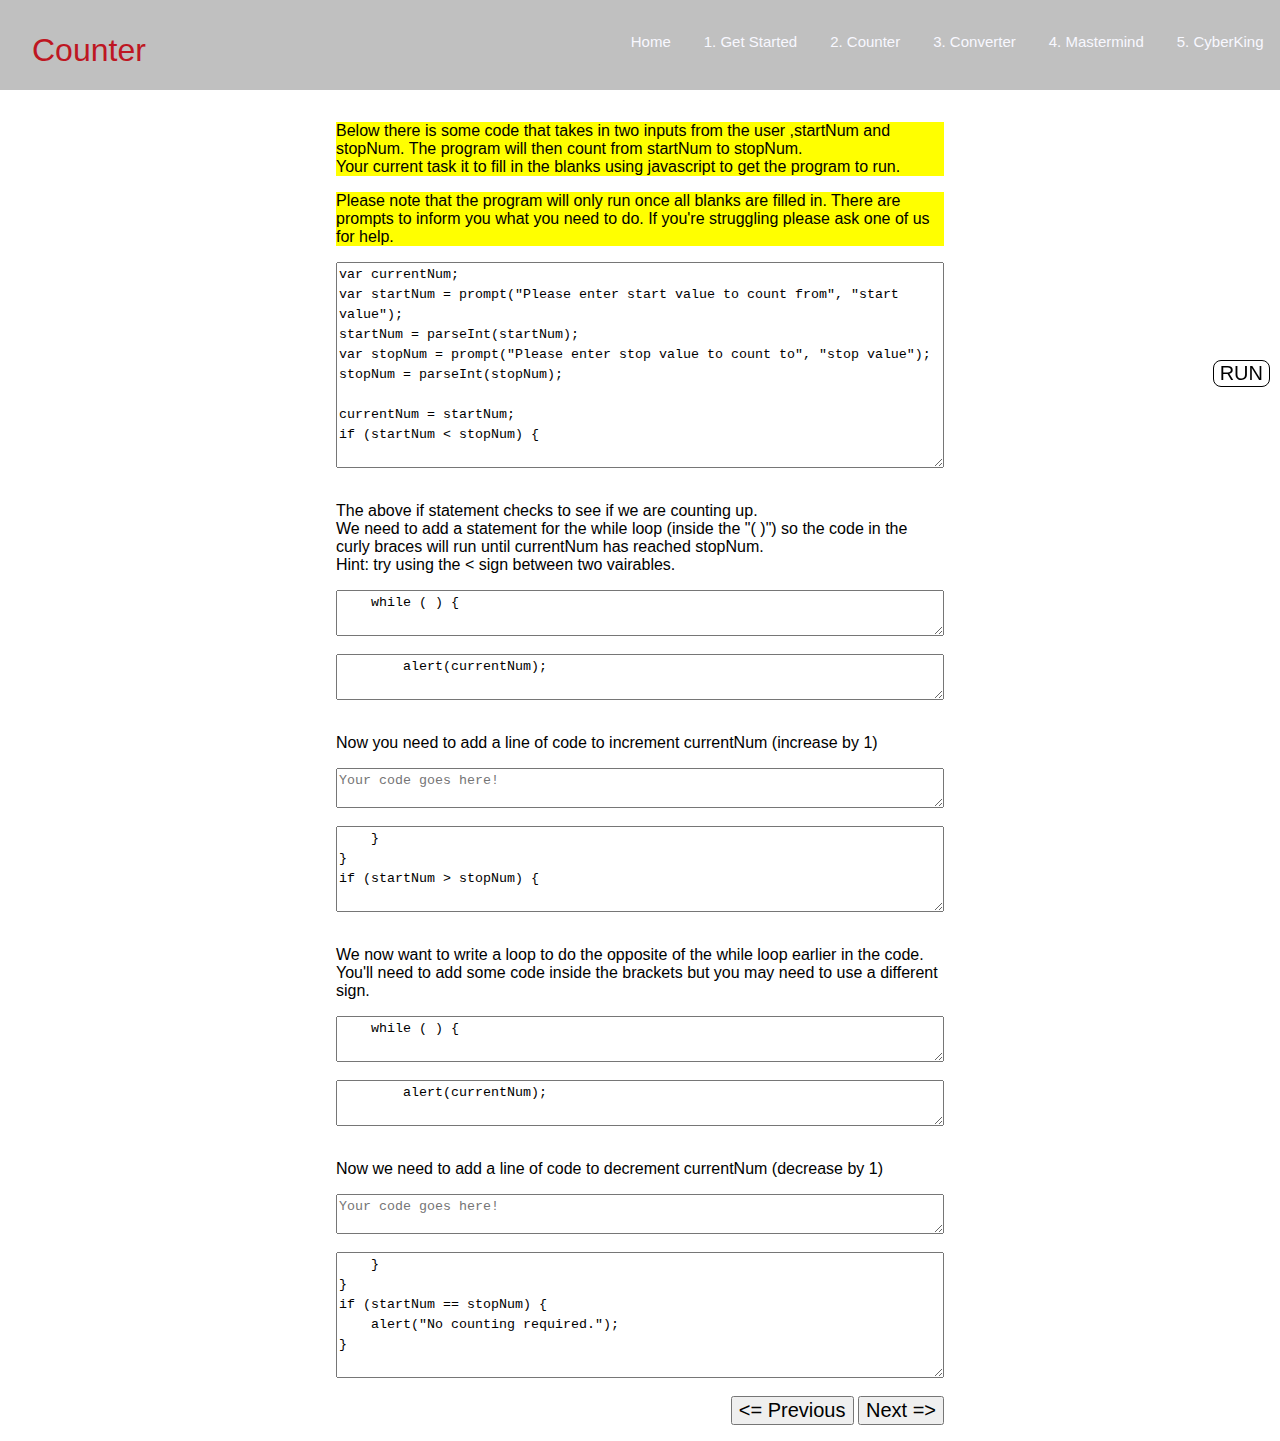
<file: counter.html>
<!--
	AUTHORS: Michael Rowley, Alexander Denton
	DESCRIPTION: This page is part of an interactive worksheet for individuals 
                 completing the software WEX workshop prior to the cyberking task
-->

<!DOCTYPE html>
<html lang="en">

<head>
    <link rel="stylesheet" type="text/css" href="style.css"> <!-- link to the stylesheet -->
    <meta charset="UTF-8">
    <meta name="viewport" content="width=device-width, initial-scale=1">
    <title>Counter</title>
    <link rel="stylesheet" href="https://cdnjs.cloudflare.com/ajax/libs/font-awesome/4.7.0/css/font-awesome.min.css">
</head>

<body>
    <header>
        <!-- header bar that is going to appear at the top of the screen  -->
        <div class="siteName">Counter</div>
        <!-- place the navigation links in a <nav> tag for accessibility purposes -->
        <nav id="desktopNav"> <!-- place the navigation links in a <nav> tag for accessibility purposes -->
            <ul id="desktopNavList">
                <li><a href="index.html">Home</a></li>
				<li><a href="helloWorld.html">1. Get Started</a></li>
                <li><a href="counter.html">2. Counter</a></li>
                <li><a href="decimalConverter.html">3. Converter</a></li>
                <li><a href="mastermind.html">4. Mastermind</a></li>
                <li><a href="cyberking.html">5. CyberKing</a></li>
            </ul>
        </nav>
        <!-- for mobile navigation https://www.w3schools.com/howto/howto_js_mobile_navbar.asp -->

        <!-- First div is for burger menu icon-->
        <nav id="mobileNav">
            <!-- "Hamburger menu" / "Bar icon" to toggle the navigation links -->
            <a href="javascript:void(0);" class="icon" onclick="revealMobileNav()">
                <i class="fa fa-bars"></i>
            </a>
            <!-- Navigation links (hidden by default) -->
            <ul id="mobileNavList">
                <li><a href="index.html">Home</a></li>
				<li><a href="helloWorld.html">1. Get Started</a></li>
                <li><a href="counter.html">2. Counter</a></li>
                <li><a href="decimalConverter.html">3. Converter</a></li>
                <li><a href="mastermind.html">4. Mastermind</a></li>
                <li><a href="cyberking.html">5. CyberKing</a></li>
            </ul>
        </nav>
    </header>

    <main>
        <script src="executeCode.js"></script>

        <p class="highlight">Below there is some code that takes in two inputs from the user ,startNum and stopNum. The program will then count from startNum to stopNum.</br>Your current task it to fill in the blanks using javascript to get the program to run.</p>
        <p class="highlight">Please note that the program will only run once all blanks are filled in. There are prompts to inform you what you need to do. If you're struggling please ask one of us for help.</p>

        <!--//TODO: What about accessibility?-->
        <!-- https://stackoverflow.com/a/48460773 -->
        <textarea readonly id="autoresizing">
var currentNum;
var startNum = prompt("Please enter start value to count from", "start value");
startNum = parseInt(startNum);
var stopNum = prompt("Please enter stop value to count to", "stop value");
stopNum = parseInt(stopNum);

currentNum = startNum;
if (startNum < stopNum) {
</textarea>
        </br>

        <p>The above if statement checks to see if we are counting up.</br>We need to add a statement for the while loop (inside the "( )") so the code in the curly braces will run until currentNum has reached stopNum.<br>Hint: try using the < sign between two vairables.</p>
        <textarea id="autoresizing" placeholder="Your code goes here!">
    while ( ) {
        </textarea>

        </br>
        <textarea readonly id="autoresizing">
        alert(currentNum);
        </textarea>
        </br>

        <p>Now you need to add a line of code to increment currentNum (increase by 1)</p>
        <textarea id="autoresizing" placeholder="Your code goes here!"></textarea>
        </br>

        <textarea readonly id="autoresizing">
    }
}
if (startNum > stopNum) {          
        </textarea>
        </br>

        <p>We now want to write a loop to do the opposite of the while loop earlier in the code. You'll need to add some code inside the brackets but you may need to use a different sign.</p>
        <textarea id="autoresizing" placeholder="Your code goes here!">
    while ( ) {
        </textarea>
        </br>

        <textarea readonly id="autoresizing">
        alert(currentNum);
        </textarea>
        </br>

        <p>Now we need to add a line of code to decrement currentNum (decrease by 1)</p>
        <textarea id="autoresizing" placeholder="Your code goes here!"></textarea>
        </br>

        <textarea readonly id="autoresizing">
    }
}
if (startNum == stopNum) {
    alert("No counting required.");
}
        </textarea>
        </br>

        <!-- Buttons to navigate between pages and run code.-->
        <button id="runButton" onclick="execute()">RUN</button>
		<div id="rightAlign">
			<button onclick="window.location.href = 'forLoops.html';"><= Previous</button>
			<button onclick="window.location.href = 'decimalConverter.html';">Next =></button>
		</div>

    </main>
	<script type="text/javascript">
	        textarea = document.querySelector("#autoresizing");
	        textarea.addEventListener('input', autoResize, false);
	 
	        function autoResize() {
	            this.style.height = 'auto';
	            this.style.height = this.scrollHeight + 'px';
	        }
    	</script>
</body>

</html>
</file>
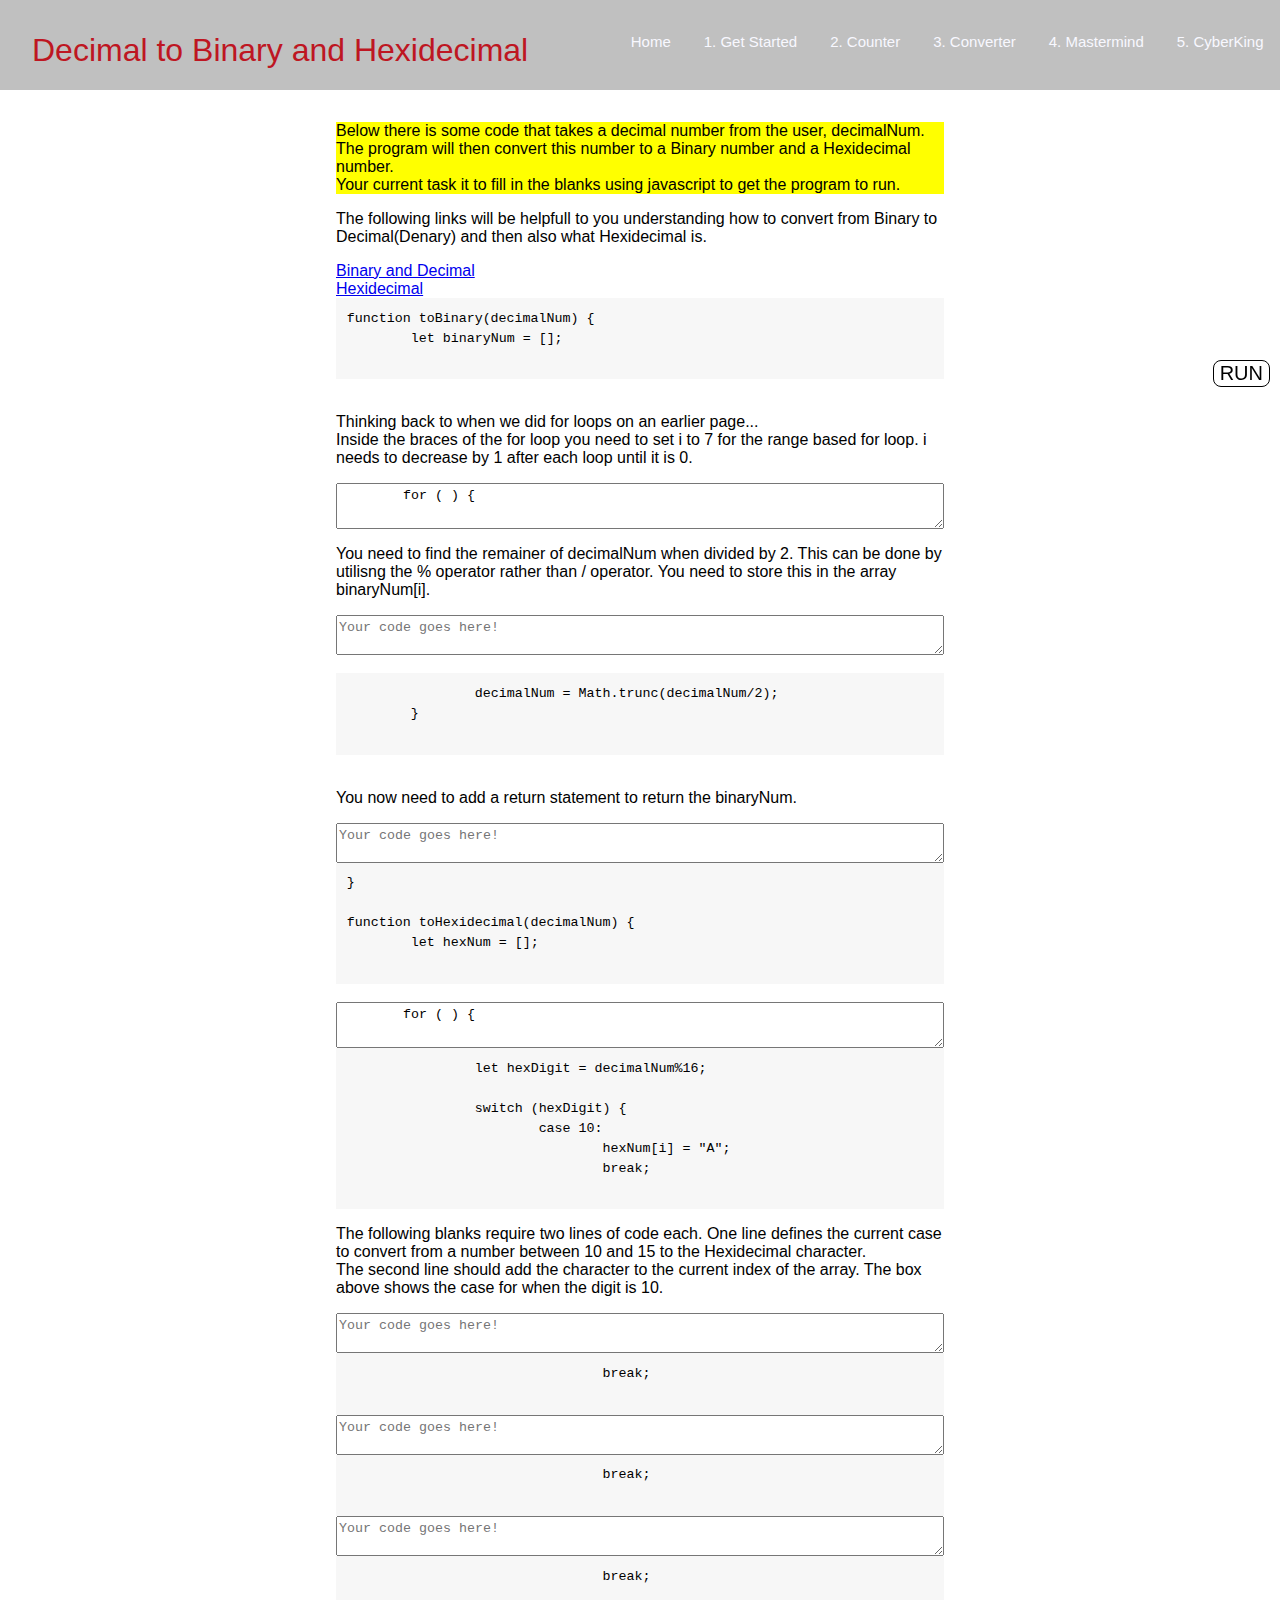
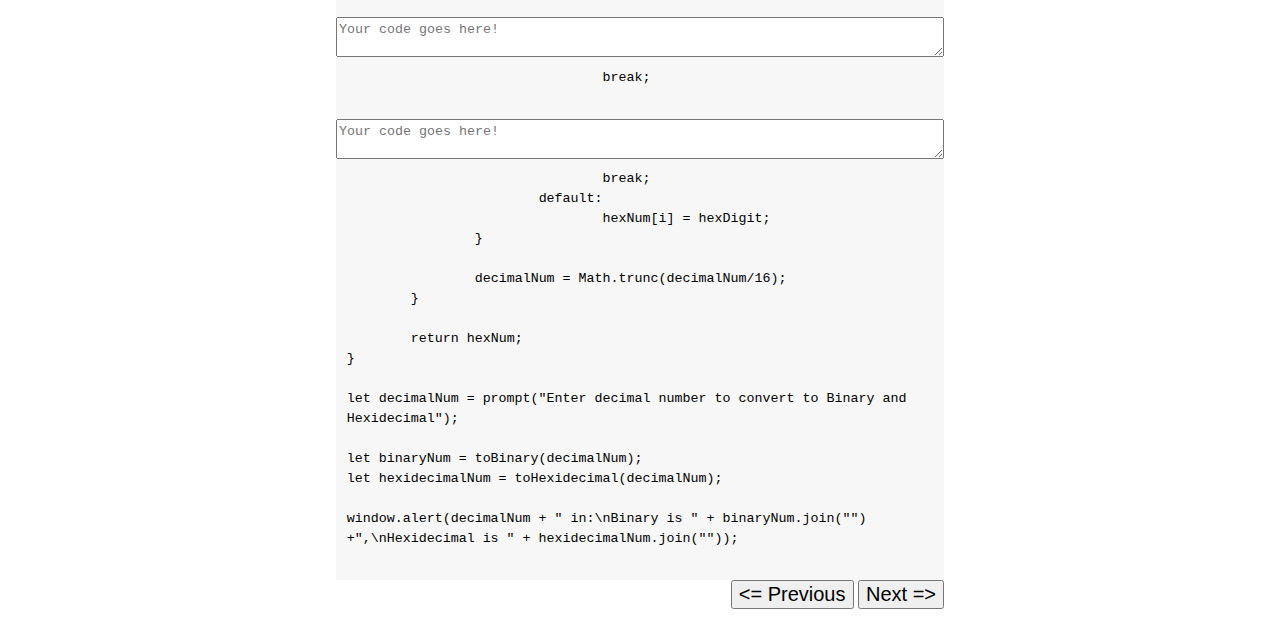
<file: decimalConverter.html>
<!--
	AUTHORS: Michael Rowley, Alexander Denton
	DESCRIPTION: This page is part of an interactive worksheet for individuals 
                 completing the software WEX workshop prior to the cyberking task
-->
                 
<!DOCTYPE html>
<html lang="en">

<head>
	<link rel="stylesheet" type="text/css" href="style.css"> <!-- link to the stylesheet -->
	<meta charset="UTF-8">
	<meta name="viewport" content="width=device-width, initial-scale=1">
	<title>Decimal Converter</title>
	<link rel="stylesheet" href="https://cdnjs.cloudflare.com/ajax/libs/font-awesome/4.7.0/css/font-awesome.min.css">
</head>

<body>
	<header>
		<!-- header bar that is going to appear at the top of the screen  -->
		<div class="siteName">Decimal to Binary and Hexidecimal</div>
		<!-- place the navigation links in a <nav> tag for accessibility purposes -->
		<nav id="desktopNav"> <!-- place the navigation links in a <nav> tag for accessibility purposes -->
			<ul id="desktopNavList">
				<li><a href="index.html">Home</a></li>
				<li><a href="helloWorld.html">1. Get Started</a></li>
                <li><a href="counter.html">2. Counter</a></li>
                <li><a href="decimalConverter.html">3. Converter</a></li>
                <li><a href="mastermind.html">4. Mastermind</a></li>
                <li><a href="cyberking.html">5. CyberKing</a></li>
			</ul>
		</nav>
		<!-- for mobile navigation https://www.w3schools.com/howto/howto_js_mobile_navbar.asp -->

		<!-- First div is for burger menu icon-->
		<nav id="mobileNav">
			<!-- "Hamburger menu" / "Bar icon" to toggle the navigation links -->
			<a href="javascript:void(0);" class="icon" onclick="revealMobileNav()">
				<i class="fa fa-bars"></i>
			</a>
			<!-- Navigation links (hidden by default) -->
			<ul id="mobileNavList">
				<li><a href="index.html">Home</a></li>
				<li><a href="helloWorld.html">1. Get Started</a></li>
                <li><a href="counter.html">2. Counter</a></li>
                <li><a href="decimalConverter.html">3. Converter</a></li>
                <li><a href="mastermind.html">4. Mastermind</a></li>
                <li><a href="cyberking.html">5. CyberKing</a></li>
			</ul>
		</nav>
	</header>
	<main>
		<script src="executeCode.js"></script>

		<p class="highlight">Below there is some code that takes a decimal number from the user, decimalNum. The program will then convert this number to a Binary number and a Hexidecimal number.</br>Your current task it to fill in the blanks using javascript to get the program to run.</p>
		<p>The following links will be helpfull to you understanding how to convert from Binary to Decimal(Denary) and then also what Hexidecimal is.</p>
		<a href="https://www.bbc.co.uk/bitesize/guides/z6qqmsg/revision/3">Binary and Decimal</a>
		<br>
		<a href="https://www.bbc.co.uk/bitesize/guides/z6qqmsg/revision/6">Hexidecimal</a>
		<br>
		<textarea readonly onclick="this.style.height = this.scrollHeight + 'px';" class="fixed">
function toBinary(decimalNum) {
	let binaryNum = [];
		</textarea>
		</br>
		<p>Thinking back to when we did for loops on an earlier page...<br>Inside the braces of the for loop you need to set i to 7 for the range based for loop. i needs to decrease by 1 after each loop until it is 0.</p>
		<textarea placeholder="Your code goes here!">
	for ( ) {
		</textarea>
		<p>You need to find the remainer of decimalNum when divided by 2. This can be done by utilisng the % operator rather than / operator. You need to store this in the array binaryNum[i].</p>
		<textarea placeholder="Your code goes here!"></textarea>
		</br>
		<textarea readonly onclick="this.style.height = this.scrollHeight + 'px';" class="fixed">
		decimalNum = Math.trunc(decimalNum/2);
	}
		</textarea>
		</br>
		<p>You now need to add a return statement to return the binaryNum.</p>
		<textarea placeholder="Your code goes here!"></textarea>
		<textarea readonly onclick="this.style.height = this.scrollHeight + 'px';" class="fixed">
}

function toHexidecimal(decimalNum) {
	let hexNum = [];
		</textarea>
		</br>
		<textarea placeholder="Your code goes here!">
	for ( ) {
		</textarea>
		<textarea readonly onclick="this.style.height = this.scrollHeight + 'px';" class="fixed">
		let hexDigit = decimalNum%16;

		switch (hexDigit) {
			case 10:
				hexNum[i] = "A";
				break;
		</textarea>
		<p>The following blanks require two lines of code each. One line defines the current case to convert from a number between 10 and 15 to the Hexidecimal character.</br>The second line should add the character to the current index of the array. The box above shows the case for when the digit is 10.</p>
		<textarea placeholder="Your code goes here!"></textarea>
		<textarea readonly onclick="this.style.height = this.scrollHeight + 'px';" class="fixed">
				break;
		</textarea>
		<textarea placeholder="Your code goes here!"></textarea>
		<textarea readonly onclick="this.style.height = this.scrollHeight + 'px';" class="fixed">
				break;
		</textarea>
		<textarea placeholder="Your code goes here!"></textarea>
		<textarea readonly onclick="this.style.height = this.scrollHeight + 'px';" class="fixed">
				break;
		</textarea>
		<textarea placeholder="Your code goes here!"></textarea>
		<textarea readonly onclick="this.style.height = this.scrollHeight + 'px';" class="fixed">
				break;
		</textarea>
		<textarea placeholder="Your code goes here!"></textarea>
		<textarea readonly onclick="this.style.height = this.scrollHeight + 'px';" class="fixed">
				break;
			default:
				hexNum[i] = hexDigit;
		}
		
		decimalNum = Math.trunc(decimalNum/16);
	}
	
	return hexNum;
}

let decimalNum = prompt("Enter decimal number to convert to Binary and Hexidecimal");

let binaryNum = toBinary(decimalNum);
let hexidecimalNum = toHexidecimal(decimalNum);

window.alert(decimalNum + " in:\nBinary is " + binaryNum.join("") +",\nHexidecimal is " + hexidecimalNum.join(""));
		</textarea>

		<!-- Buttons to navigate between pages and run code.-->
		<button id="runButton" onclick="execute()">RUN</button>
		<div id="rightAlign">
			<button onclick="window.location.href = 'counter.html';"><= Previous</button>
			<button onclick="window.location.href = 'mastermind.html';">Next =></button>
		</div>

	</main>
</body>

</html>
</file>
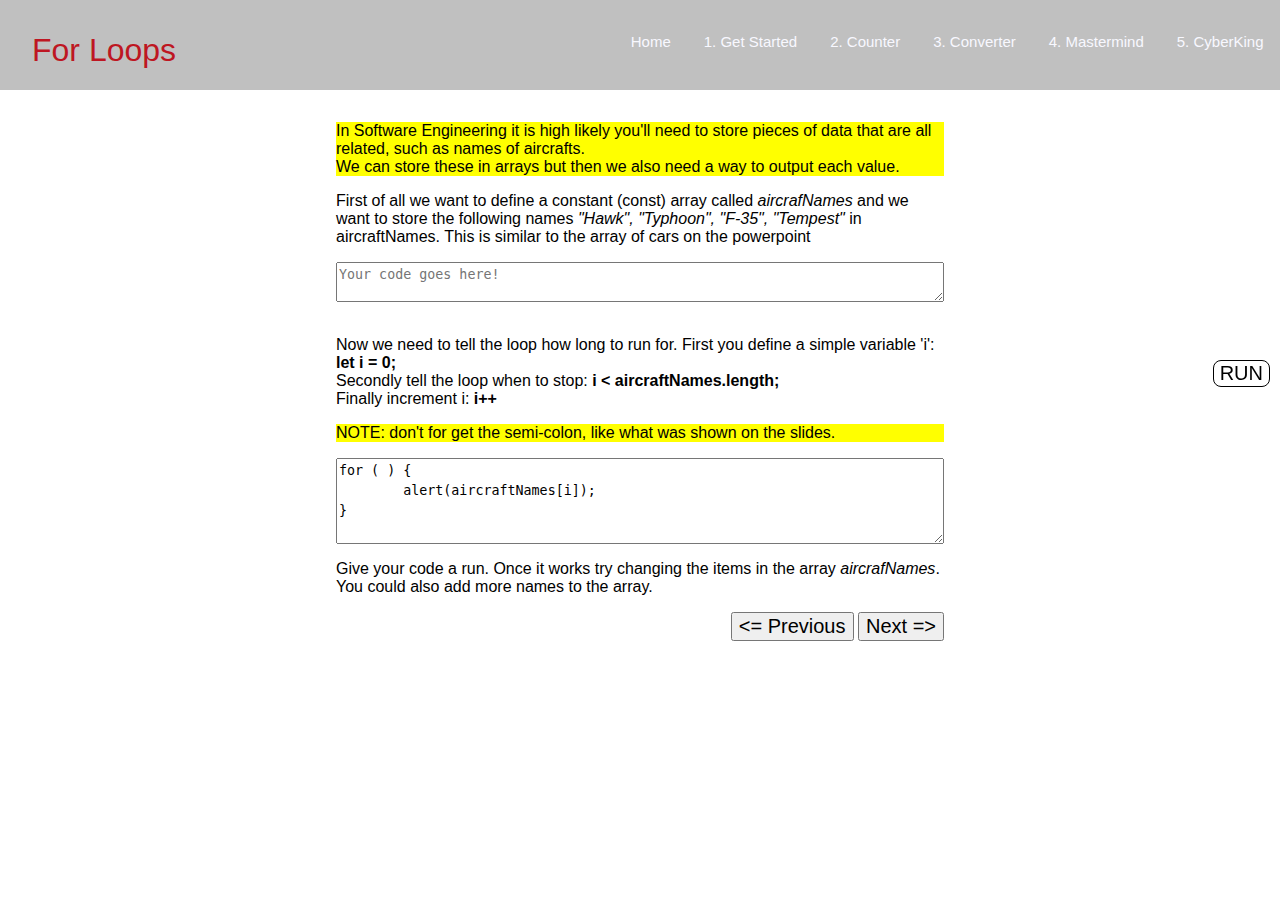
<file: forLoops.html>
<!--
	AUTHORS: Michael Rowley, Alexander Denton
	DESCRIPTION: This page is part of an interactive worksheet for individuals 
                 completing the software WEX workshop prior to the cyberking task
-->
                 
<!DOCTYPE html>
<html lang="en">

<head>
	<link rel="stylesheet" type="text/css" href="style.css"> <!-- link to the stylesheet -->
	<meta charset="UTF-8">
	<meta name="viewport" content="width=device-width, initial-scale=1">
	<title>For Loops</title>
	<link rel="stylesheet" href="https://cdnjs.cloudflare.com/ajax/libs/font-awesome/4.7.0/css/font-awesome.min.css">
</head>

<body>
	<header>
		<!-- header bar that is going to appear at the top of the screen  -->
		<div class="siteName">For Loops</div>
		<!-- place the navigation links in a <nav> tag for accessibility purposes -->
		<nav id="desktopNav"> <!-- place the navigation links in a <nav> tag for accessibility purposes -->
			<ul id="desktopNavList">
				<li><a href="index.html">Home</a></li>
				<li><a href="helloWorld.html">1. Get Started</a></li>
                <li><a href="counter.html">2. Counter</a></li>
                <li><a href="decimalConverter.html">3. Converter</a></li>
                <li><a href="mastermind.html">4. Mastermind</a></li>
                <li><a href="cyberking.html">5. CyberKing</a></li>
			</ul>
		</nav>
		<!-- for mobile navigation https://www.w3schools.com/howto/howto_js_mobile_navbar.asp -->

		<!-- First div is for burger menu icon-->
		<nav id="mobileNav">
			<!-- "Hamburger menu" / "Bar icon" to toggle the navigation links -->
			<a href="javascript:void(0);" class="icon" onclick="revealMobileNav()">
				<i class="fa fa-bars"></i>
			</a>
			<!-- Navigation links (hidden by default) -->
			<ul id="mobileNavList">
				<li><a href="index.html">Home</a></li>
				<li><a href="helloWorld.html">1. Get Started</a></li>
                <li><a href="counter.html">2. Counter</a></li>
                <li><a href="decimalConverter.html">3. Converter</a></li>
                <li><a href="mastermind.html">4. Mastermind</a></li>
                <li><a href="cyberking.html">5. CyberKing</a></li>
			</ul>
		</nav>
	</header>
	<main>
		<script src="executeCode.js"></script>

		<p class="highlight">In Software Engineering it is high likely you'll need to store pieces of data that are all related, such as names of aircrafts.<br>We can store these in arrays but then we also need a way to output each value.</p>
		<p>First of all we want to define a constant (const) array called <i>aircrafNames</i> and we want to store the following names <i>"Hawk", "Typhoon", "F-35", "Tempest"</i> in aircraftNames. This is similar to the array of cars on the powerpoint</p>
		<textarea placeholder="Your code goes here!"></textarea>
		</br>
		<p>Now we need to tell the loop how long to run for. First you define a simple variable 'i': <b>let i = 0;</b><br>Secondly tell the loop when to stop: <b>i < aircraftNames.length;</b><br>Finally increment i: <b>i++</b></p>
		<p class="highlight">NOTE: don't for get the semi-colon, like what was shown on the slides.</p>
		<textarea>
for ( ) {
	alert(aircraftNames[i]);
}
		</textarea>

		<p>Give your code a run. Once it works try changing the items in the array <i>aircrafNames</i>. You could also add more names to the array.</p>
		
		<!-- Buttons to navigate between pages and run code.-->
		<button id="runButton" onclick="execute()">RUN</button>
		<div id="rightAlign">
			<button onclick="window.location.href = 'ifStatements.html';"><= Previous</button>
			<button onclick="window.location.href = 'counter.html';">Next =></button>
		</div>

	</main>
</body>

</html>
</file>
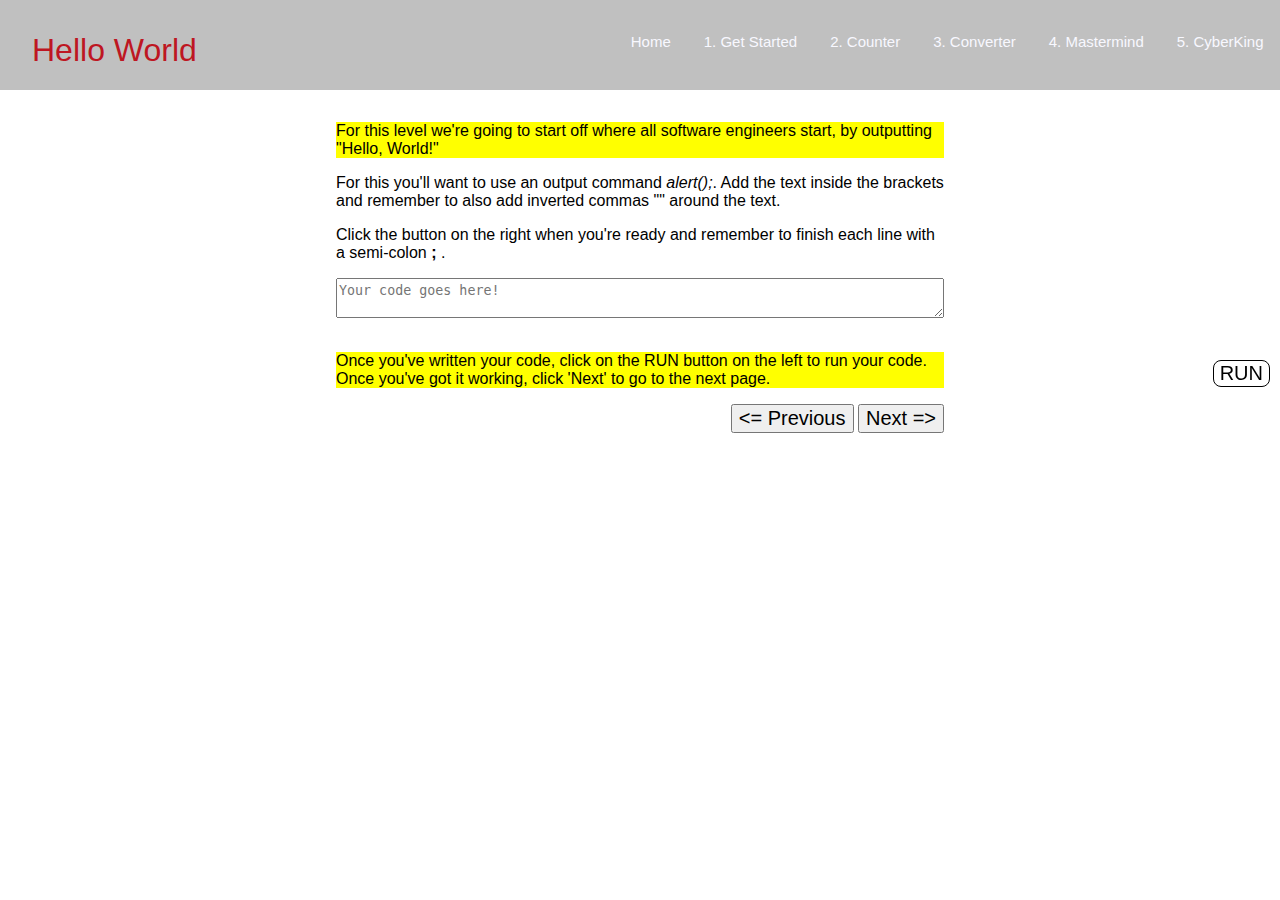
<file: helloWorld.html>
<!--
	AUTHORS: Michael Rowley, Alexander Denton
	DESCRIPTION: This page is part of an interactive worksheet for individuals 
                 completing the software WEX workshop prior to the cyberking task
-->
                 
<!DOCTYPE html>
<html lang="en">

<head>
	<link rel="stylesheet" type="text/css" href="style.css"> <!-- link to the stylesheet -->
	<meta charset="UTF-8">
	<meta name="viewport" content="width=device-width, initial-scale=1">
	<title>Hello World</title>
	<link rel="stylesheet" href="https://cdnjs.cloudflare.com/ajax/libs/font-awesome/4.7.0/css/font-awesome.min.css">
</head>

<body>
	<header>
		<!-- header bar that is going to appear at the top of the screen  -->
		<div class="siteName">Hello World</div>
		<!-- place the navigation links in a <nav> tag for accessibility purposes -->
		<nav id="desktopNav"> <!-- place the navigation links in a <nav> tag for accessibility purposes -->
			<ul id="desktopNavList">
				<li><a href="index.html">Home</a></li>
				<li><a href="helloWorld.html">1. Get Started</a></li>
                <li><a href="counter.html">2. Counter</a></li>
                <li><a href="decimalConverter.html">3. Converter</a></li>
                <li><a href="mastermind.html">4. Mastermind</a></li>
                <li><a href="cyberking.html">5. CyberKing</a></li>
			</ul>
		</nav>
		<!-- for mobile navigation https://www.w3schools.com/howto/howto_js_mobile_navbar.asp -->

		<!-- First div is for burger menu icon-->
		<nav id="mobileNav">
			<!-- "Hamburger menu" / "Bar icon" to toggle the navigation links -->
			<a href="javascript:void(0);" class="icon" onclick="revealMobileNav()">
				<i class="fa fa-bars"></i>
			</a>
			<!-- Navigation links (hidden by default) -->
			<ul id="mobileNavList">
				<li><a href="index.html">Home</a></li>
				<li><a href="helloWorld.html">1. Get Started</a></li>
                <li><a href="counter.html">2. Counter</a></li>
                <li><a href="decimalConverter.html">3. Converter</a></li>
                <li><a href="mastermind.html">4. Mastermind</a></li>
                <li><a href="cyberking.html">5. CyberKing</a></li>
			</ul>
		</nav>
	</header>
	<main>
		<script src="executeCode.js"></script>

		<p class="highlight">For this level we're going to start off where all software engineers start, by outputting "Hello, World!"</p>
		<p>For this you'll want to use an output command <i>alert();</i>. Add the text inside the brackets and remember to also add inverted commas "" around the text.</p>
		<p>Click the button on the right when you're ready and remember to finish each line with a semi-colon <b>;</b> .</p>
		
		<textarea placeholder="Your code goes here!"></textarea>
		</br>

		<p class="highlight">Once you've written your code, click on the RUN button on the left to run your code.<br>Once you've got it working, click 'Next' to go to the next page.</p>
		
		<!-- Buttons to navigate between pages and run code.-->
		<button id="runButton" onclick="execute()">RUN</button>
		<div id="rightAlign">
			<button onclick="window.location.href = 'index.html';"><= Previous</button>
			<button onclick="window.location.href = 'ifStatements.html';">Next =></button>
		</div>

	</main>
</body>

</html>
</file>
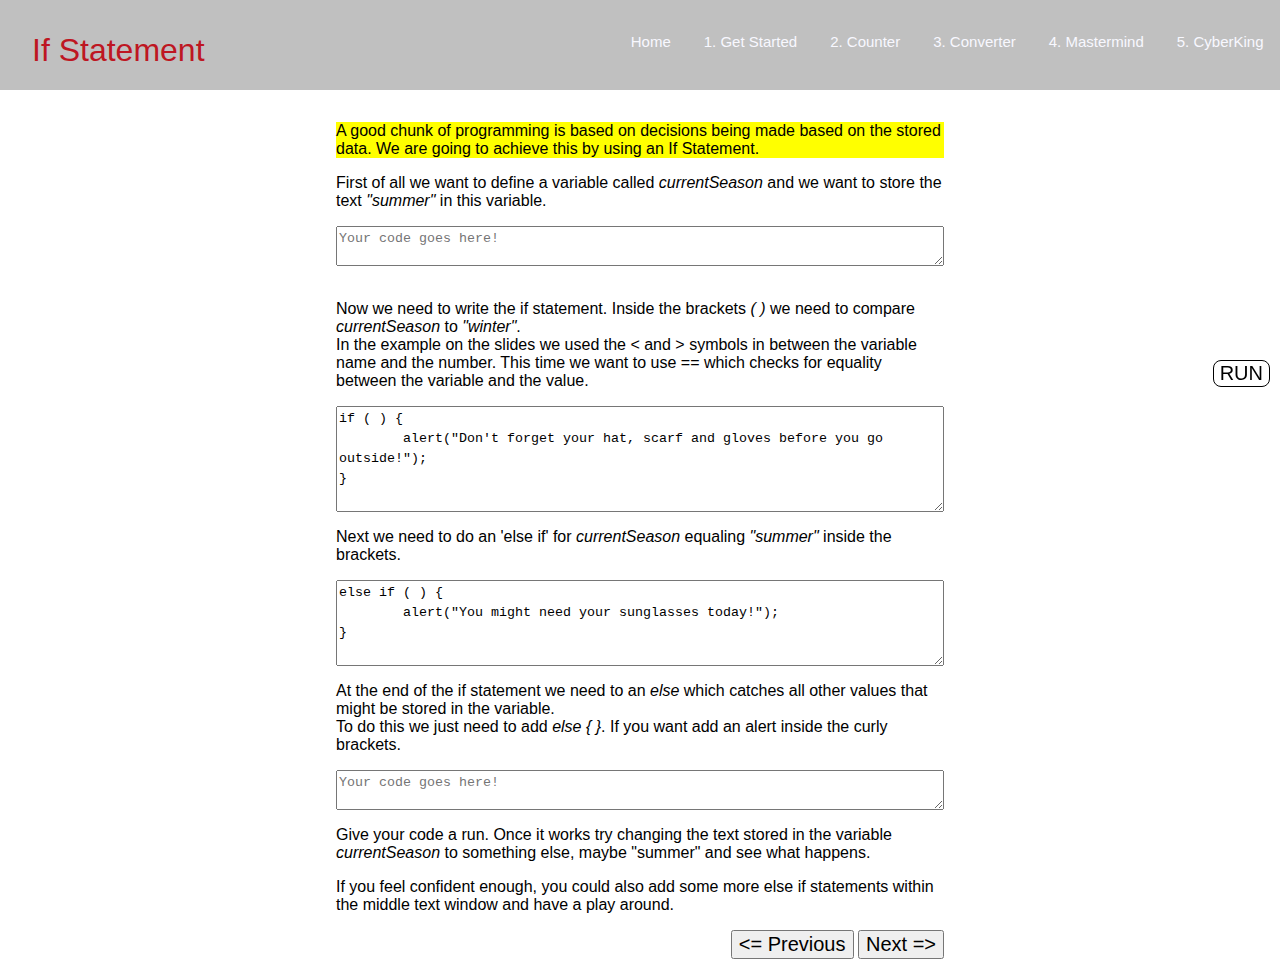
<file: ifStatements.html>
<!--
	AUTHORS: Michael Rowley, Alexander Denton
	DESCRIPTION: This page is part of an interactive worksheet for individuals 
                 completing the software WEX workshop prior to the cyberking task
-->
                 
<!DOCTYPE html>
<html lang="en">

<head>
	<link rel="stylesheet" type="text/css" href="style.css"> <!-- link to the stylesheet -->
	<meta charset="UTF-8">
	<meta name="viewport" content="width=device-width, initial-scale=1">
	<title>If Statement</title>
	<link rel="stylesheet" href="https://cdnjs.cloudflare.com/ajax/libs/font-awesome/4.7.0/css/font-awesome.min.css">
</head>

<body>
	<header>
		<!-- header bar that is going to appear at the top of the screen  -->
		<div class="siteName">If Statement</div>
		<!-- place the navigation links in a <nav> tag for accessibility purposes -->
		<nav id="desktopNav"> <!-- place the navigation links in a <nav> tag for accessibility purposes -->
			<ul id="desktopNavList">
				<li><a href="index.html">Home</a></li>
				<li><a href="helloWorld.html">1. Get Started</a></li>
                <li><a href="counter.html">2. Counter</a></li>
                <li><a href="decimalConverter.html">3. Converter</a></li>
                <li><a href="mastermind.html">4. Mastermind</a></li>
                <li><a href="cyberking.html">5. CyberKing</a></li>
			</ul>
		</nav>
		<!-- for mobile navigation https://www.w3schools.com/howto/howto_js_mobile_navbar.asp -->

		<!-- First div is for burger menu icon-->
		<nav id="mobileNav">
			<!-- "Hamburger menu" / "Bar icon" to toggle the navigation links -->
			<a href="javascript:void(0);" class="icon" onclick="revealMobileNav()">
				<i class="fa fa-bars"></i>
			</a>
			<!-- Navigation links (hidden by default) -->
			<ul id="mobileNavList">
				<li><a href="index.html">Home</a></li>
				<li><a href="helloWorld.html">1. Get Started</a></li>
                <li><a href="counter.html">2. Counter</a></li>
                <li><a href="decimalConverter.html">3. Converter</a></li>
                <li><a href="mastermind.html">4. Mastermind</a></li>
                <li><a href="cyberking.html">5. CyberKing</a></li>
			</ul>
		</nav>
	</header>
	<main>
		<script src="executeCode.js"></script>

		<p class="highlight">A good chunk of programming is based on decisions being made based on the stored data. We are going to achieve this by using an If Statement.</p>
		<p>First of all we want to define a variable called <i>currentSeason</i> and we want to store the text <i>"summer"</i> in this variable.</p>
		<textarea placeholder="Your code goes here!"></textarea>
		</br>
		<p>Now we need to write the if statement. Inside the brackets <i>( )</i> we need to compare <i>currentSeason</i> to <i>"winter"</i>.<br>In the example on the slides we used the < and > symbols in between the variable name and the number. This time we want to use == which checks for equality between the variable and the value.</p>
		<textarea>
if ( ) {
	alert("Don't forget your hat, scarf and gloves before you go outside!");
}
		</textarea>
		<p>Next we need to do an 'else if' for <i>currentSeason</i> equaling <i>"summer"</i> inside the brackets.</p>
		<textarea>
else if ( ) {
	alert("You might need your sunglasses today!");
}
		</textarea>
		<p>At the end of the if statement we need to an <i>else</i> which catches all other values that might be stored in the variable.<br> To do this we just need to add <i>else { }</i>. If you want add an alert inside the curly brackets.</p>
		<textarea placeholder="Your code goes here!"></textarea>

		<p>Give your code a run. Once it works try changing the text stored in the variable <i>currentSeason</i> to something else, maybe "summer" and see what happens.</p>
		<p>If you feel confident enough, you could also add some more else if statements within the middle text window and have a play around.</p>
		
		<!-- Buttons to navigate between pages and run code.-->
		<button id="runButton" onclick="execute()">RUN</button>
		<div id="rightAlign">
			<button onclick="window.location.href = 'helloWorld.html';"><= Previous</button>
			<button onclick="window.location.href = 'forLoops.html';">Next =></button>
		</div>

	</main>
</body>

</html>
</file>
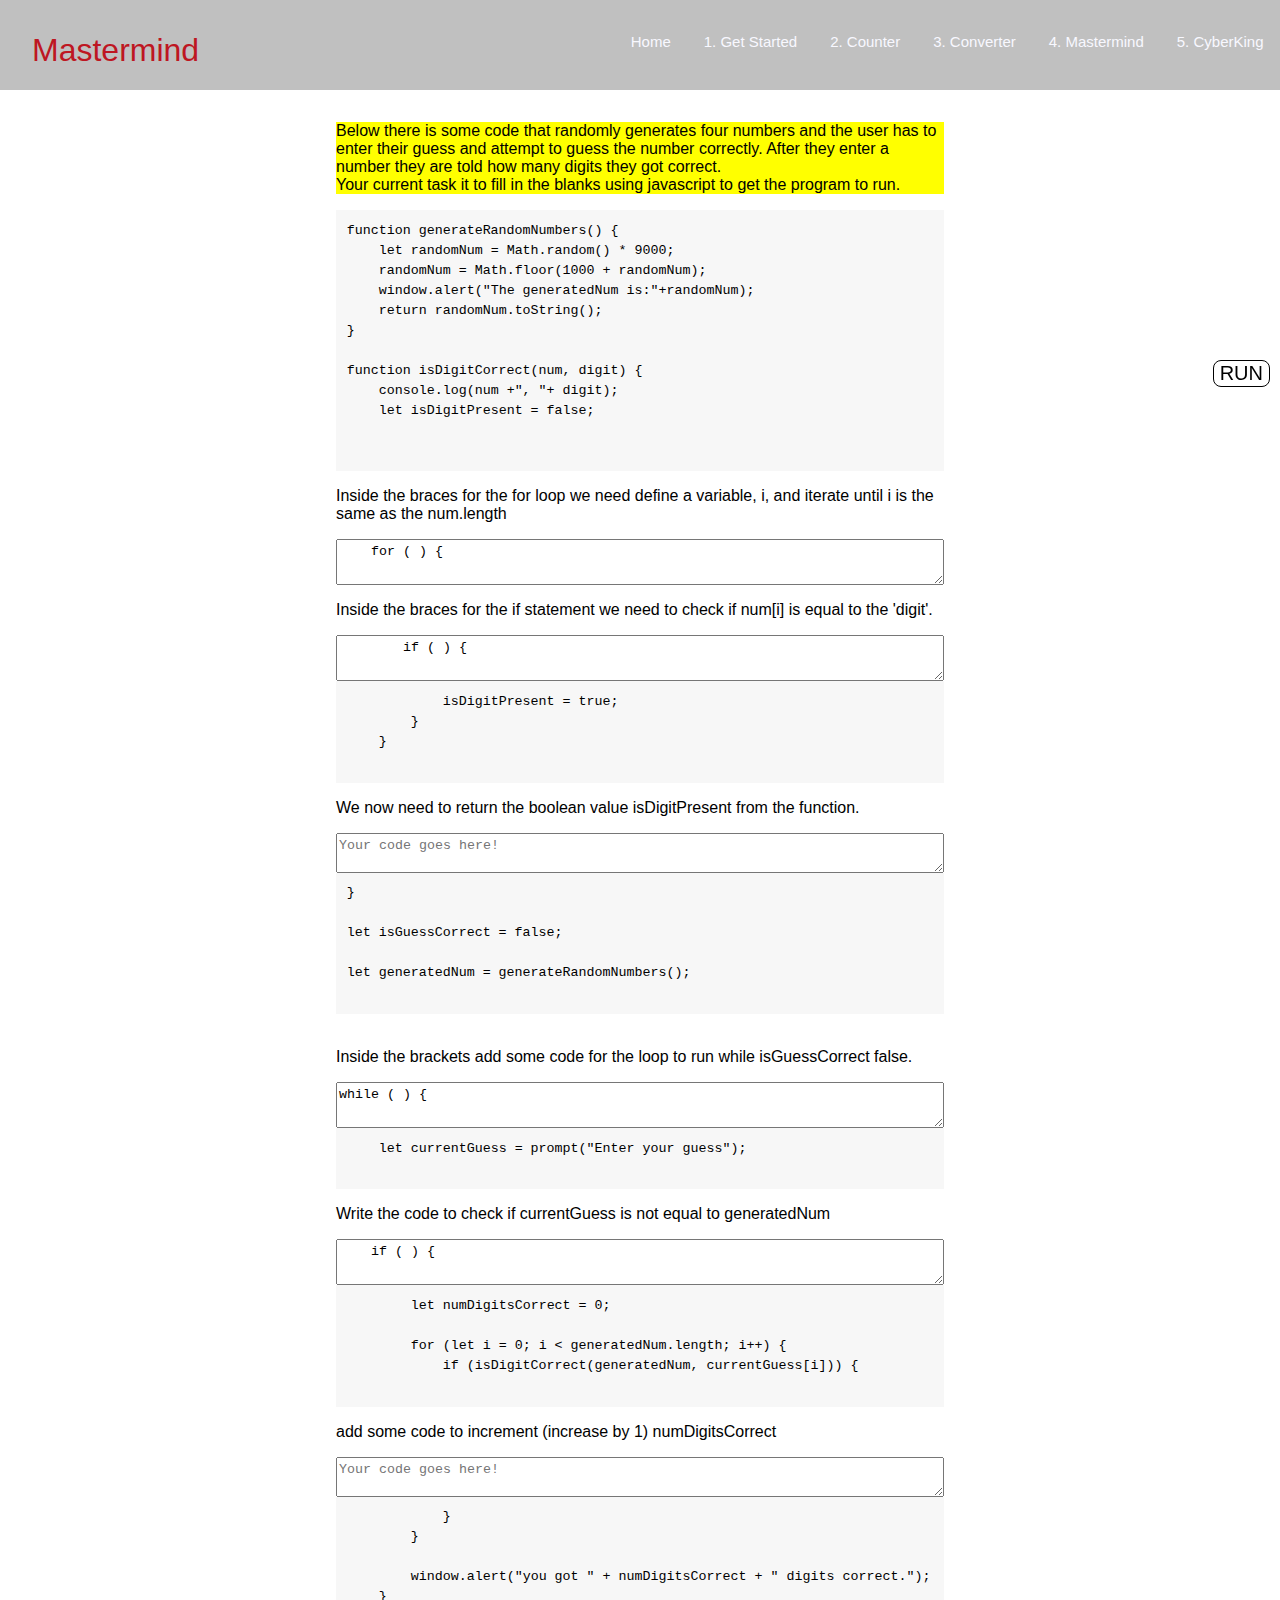
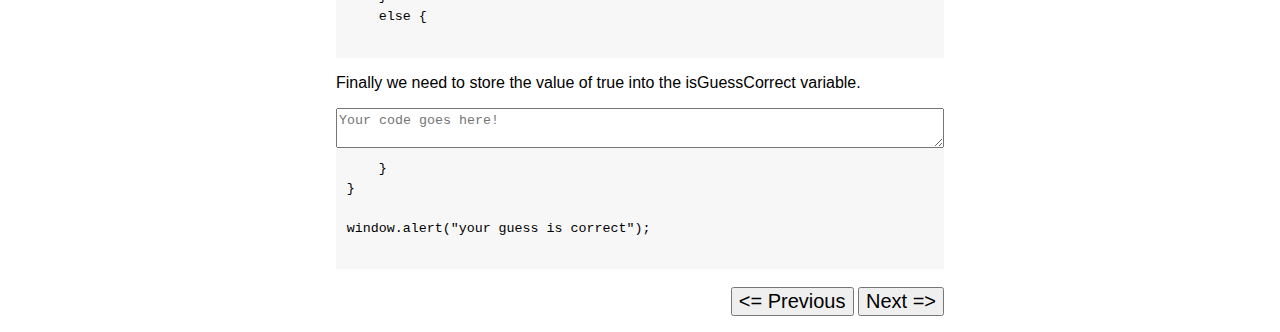
<file: mastermind.html>
<!--
	AUTHORS: Michael Rowley, Alexander Denton
	DESCRIPTION: This page is part of an interactive worksheet for individuals 
                 completing the software WEX workshop prior to the cyberking task
-->
                 
<!DOCTYPE html>
<html lang="en">

<head>
    <link rel="stylesheet" type="text/css" href="style.css"> <!-- link to the stylesheet -->
    <meta charset="UTF-8">
    <meta name="viewport" content="width=device-width, initial-scale=1">
    <title>Mastermind</title>
    <link rel="stylesheet" href="https://cdnjs.cloudflare.com/ajax/libs/font-awesome/4.7.0/css/font-awesome.min.css">
</head>

<body>
    <header>
        <!-- header bar that is going to appear at the top of the screen  -->
        <div class="siteName">Mastermind</div>
        <!-- place the navigation links in a <nav> tag for accessibility purposes -->
        <nav id="desktopNav"> <!-- place the navigation links in a <nav> tag for accessibility purposes -->
            <ul id="desktopNavList">
                <li><a href="index.html">Home</a></li>
				<li><a href="helloWorld.html">1. Get Started</a></li>
                <li><a href="counter.html">2. Counter</a></li>
                <li><a href="decimalConverter.html">3. Converter</a></li>
                <li><a href="mastermind.html">4. Mastermind</a></li>
                <li><a href="cyberking.html">5. CyberKing</a></li>
            </ul>
        </nav>
        <!-- for mobile navigation https://www.w3schools.com/howto/howto_js_mobile_navbar.asp -->

        <!-- First div is for burger menu icon-->
        <nav id="mobileNav">
            <!-- "Hamburger menu" / "Bar icon" to toggle the navigation links -->
            <a href="javascript:void(0);" class="icon" onclick="revealMobileNav()">
                <i class="fa fa-bars"></i>
            </a>
            <!-- Navigation links (hidden by default) -->
            <ul id="mobileNavList">
                <li><a href="index.html">Home</a></li>
				<li><a href="helloWorld.html">1. Get Started</a></li>
                <li><a href="counter.html">2. Counter</a></li>
                <li><a href="decimalConverter.html">3. Converter</a></li>
                <li><a href="mastermind.html">4. Mastermind</a></li>
                <li><a href="cyberking.html">5. CyberKing</a></li>
            </ul>
        </nav>
    </header>

    <main>
        <script src="executeCode.js"></script>

        <!--//TODO: What about accessibility?-->
        <!-- https://stackoverflow.com/a/48460773 -->
        <p class="highlight">Below there is some code that randomly generates four numbers and the user has to enter their guess and attempt to guess the number correctly. After they enter a number they are told how many digits they got correct.</br>Your current task it to fill in the blanks using javascript to get the program to run.</p>
        <textarea readonly onclick="this.style.height = this.scrollHeight + 'px';" class="fixed">
function generateRandomNumbers() {
    let randomNum = Math.random() * 9000;
    randomNum = Math.floor(1000 + randomNum);
    window.alert("The generatedNum is:"+randomNum);
    return randomNum.toString();
}

function isDigitCorrect(num, digit) {
    console.log(num +", "+ digit);
    let isDigitPresent = false;
    
        </textarea>
        <p>Inside the braces for the for loop we need define a variable, i, and iterate until i is the same as the num.length</p>
        <textarea placeholder="Your code goes here!">
    for ( ) {
		</textarea>
        <p>Inside the braces for the if statement we need to check if num[i] is equal to the 'digit'.</p>
        <textarea placeholder="Your code goes here!">
        if ( ) {
		</textarea>
        <textarea readonly onclick="this.style.height = this.scrollHeight + 'px';" class="fixed">
            isDigitPresent = true;
        }
    }
        </textarea>
        <p>We now need to return the boolean value isDigitPresent from the function.</p>
        <textarea placeholder="Your code goes here!"></textarea>
        <textarea readonly onclick="this.style.height = this.scrollHeight + 'px';" class="fixed">
}

let isGuessCorrect = false;

let generatedNum = generateRandomNumbers();
        </textarea>
        </br>
        <p>Inside the brackets add some code for the loop to run while isGuessCorrect false.</p>
        <textarea placeholder="Your code goes here!">
while ( ) {
        </textarea>
        <textarea readonly onclick="this.style.height = this.scrollHeight + 'px';" class="fixed">
    let currentGuess = prompt("Enter your guess");
        </textarea>
        <p>Write the code to check if currentGuess is not equal to generatedNum</p>
        <textarea placeholder="Your code goes here!">
    if ( ) {
        </textarea>
        <textarea readonly onclick="this.style.height = this.scrollHeight + 'px';" class="fixed">
        let numDigitsCorrect = 0;

        for (let i = 0; i < generatedNum.length; i++) {
            if (isDigitCorrect(generatedNum, currentGuess[i])) {
        </textarea>
        <p>add some code to increment (increase by 1) numDigitsCorrect</p>
        <textarea placeholder="Your code goes here!"></textarea>
        <textarea readonly onclick="this.style.height = this.scrollHeight + 'px';" class="fixed">
            }
        }

        window.alert("you got " + numDigitsCorrect + " digits correct.");
    }
    else {
        </textarea>
        <p>Finally we need to store the value of true into the isGuessCorrect variable.</p>
        <textarea placeholder="Your code goes here!"></textarea>
        <textarea readonly onclick="this.style.height = this.scrollHeight + 'px';" class="fixed">
    }
}

window.alert("your guess is correct");
        </textarea>
        </br>
        
        <!-- Buttons to navigate between pages and run code.-->
        <button id="runButton" onclick="execute()">RUN</button>
		<div id="rightAlign">
			<button onclick="window.location.href = 'decimalConverter.html';"><= Previous</button>
			<button onclick="window.location.href = 'cyberking.html';">Next =></button>
		</div>

    </main>
</body>

</html>
</file>
<file: style.css>
/*
	AUTHORS: Michael Rowley, Alexander Denton
	DESCRIPTION: This stylesheet is used for the interactive worksheet for individuals 
                 completing the software WEX workshop prior to the cyberking task
*/

/*Style accross each page and for header*/
body {
	font-family: sans-serif;
	margin: 0px;
}

header {
	display: flex;
	width: 100%;
	height: 10vh;
	background-color: silver;
}

.logo img {
	padding: 1em;
	height: 10vh;
	object-fit: contain;
}

.siteName {
	margin: 1em;
	font-size: 2em;
	color: #BE1622;
}

nav {
	margin-left: auto;
	position: relative;
}




/*for desktop navigation*/
#desktopNav{
	display:block;
}

#desktopNavList {
	display: flex;
	flex-direction: row;
	list-style-type: none;
}

#desktopNavList li {
	text-align: center;
	font-size: 15px;
	padding: 0.1em;
	margin-top: -15px;
	margin: 1em;
}

#desktopNavList a {
	text-decoration: none;
	color: ghostwhite;
}

#desktopNavList a:hover {
	color: gainsboro;
}

/*for mobile navigation*/
#mobileNav{
	display: none;
	text-align: right;
	background-color: #BE1622;
}

#mobileNav a.icon {
	text-decoration: none;
	color: ghostwhite;
	display: block;
	padding: 0.1em;
	margin: 0.9em;
	font-size: 1.5em;
}

#mobileNavList {
	display: none;	/* to hide links unless icon is pressed*/
	flex-direction: column;
	list-style-type: none;
	background-color: #BE1622;
}

#mobileNavList li {
	text-align: right;
}

#mobileNavList a {
	text-decoration: none;
	color: ghostwhite;
	display:block;
	padding: 0.5em;
	margin: 0.9em;
	font-size: 1.5em;
}

#mobileNavList a:hover {
	background-color: #9c121b;
	color: black;
}

/*Style for the main of website*/
main {
	margin: auto;

	flex-wrap: wrap;
	width: 50%;
	background-color: #ffffff;
	padding: 1em;
	min-height: 64.5vh;
}

/*style for headers*/
h1 {
	font-size: 3.5em;
	color: #0099D2;
}

h2 {
	font-size: 2em;
	color: #F2BE1A;
}

.media {
	width: 100%;
	padding: 1em;
	border-radius: 1em;
}

.highlight {
	background-color: yellow;
}

iframe {border: none;}

/*style for index.html*/
#startLink {
    font-size: 2em;
    color: white;
    text-decoration: none;
    background-color: red;
}

/*style for inputs*/
#runButton {
	position: fixed;
	right: 10px;
	top: 40%;
	background-color: white;
	border: 1px solid black;
	border-radius: 8px;
}
#rightAlign {
	text-align: right;
}
textarea {
  field-sizing: content;
  display: block;
  width: 100%;
  overflow: hidden;
  resize: both;
  min-height: 40px;
  line-height: 20px;
    
}
textarea.fixed {
	border: none;
	resize: none;
	background-color: rgba(0, 0, 0, 0.03);
    padding: 0.8em;
}
button {
	font-size: 20px;
}

/* Footer */
footer {
	padding: 2em;
	text-align: center;
	background: #34516C;
	display: flex;
	flex-wrap: wrap;

	/*clear: both;
    position: relative;
    height: 200px;
    margin-top: -200px;*/
}

.footerSection {
	width: 33%;
	padding: 1em;
	color: ghostwhite;
}

* {
	box-sizing: border-box;
}

/*Media Quereies to be used on the header*/
@media only screen and (max-width: 990px) {
	.siteName {
		margin: 1.7em;
		font-size: 1.5em;
	}

	#desktopNavList li {
		font-size: 1.3em;
	}
}

@media only screen and (max-width: 870px) {
	#mobileNav {
		display: block;
	}

	#desktopNav {
		display: none;
	}

	.logo img {
		height: 7vh;
	}

	.siteName {
		margin: 0.5em; 
		font-size: 1.5em;
	}

	header {
		height: 7vh;
	}

	h2 {
		font-size: 1.5em;
	}
}
</file>
